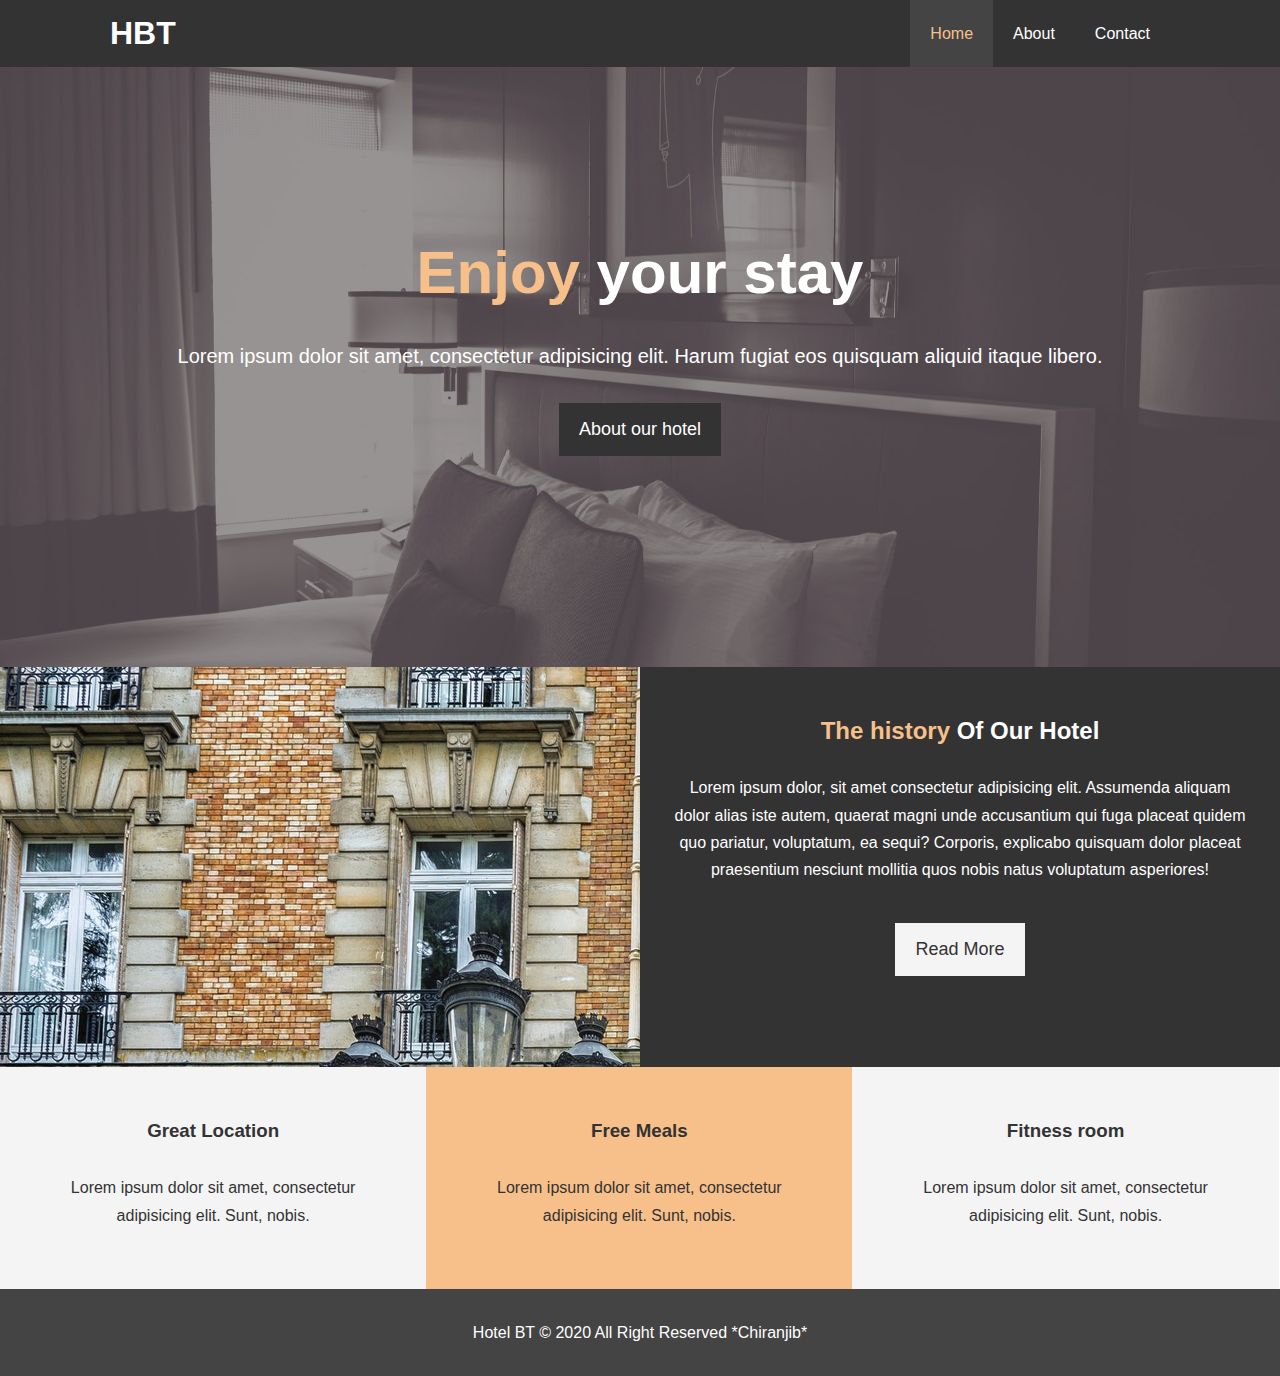
<file: index.html>
<!DOCTYPE html>
<html lang="en">
  <head>
    <meta charset="UTF-8">
    <meta name="viewport" content="width=device-width, initial-scale=1.0">
    <meta http-equiv="X-UA-Compatible" content="ie=edge">
    <meta name="description" content="welcome to the only 6 star hotel in the world">
    <meta name="keywords" content="hotel, 6 star, hotel india , bramha temple">
    <link rel="stylesheet" href="https://use.fontawesome.com/releases/v5.6.1/css/all.css" integrity="sha384-gfdkjb5BdAXd+lj+gudLWI+BXq4IuLW5IT+brZEZsLFm++aCMlF1V92rMkPaX4PP" crossorigin="anonymous">
    <link rel="stylesheet" href="css/style.css">
    <title>HOTEL BT | WELCOME</title>
  </head>
  <body>
    <header>
      <nav id="navbar">
        <div class="container">
          <h1 class="logo">
            <a href="index.html">HBT</a>
          </h1>
          <ul>
            <li>
              <a class="current" href="index.html">Home</a>
            </li>
            <li>
              <a href="about.html">About</a>
            </li>
            <li>
              <a href="contact.html">Contact</a>
            </li>
          </ul>
        </div>
      </nav>
      <div id="showcase">
        <div class="container">
          <div class="showcase-content">
            <h1>
              <span class="text-primary">Enjoy</span>
              your stay</h1>
            <p class="lead">Lorem ipsum dolor sit amet, consectetur adipisicing elit. Harum fugiat eos quisquam aliquid itaque libero.</p>
            <a class="btn" href="about.html">About our hotel</a>
          </div>
        </div>
      </div>
    </header>

    <section id="home-info" class="bg-dark">
      <div class="info-img"></div>
      <div class="info-content">
        <h2>
          <span class="text-primary">The history</span>
          Of Our Hotel</h2>
        <p>
          Lorem ipsum dolor, sit amet consectetur adipisicing elit. Assumenda aliquam dolor alias iste autem, quaerat magni unde accusantium qui fuga placeat quidem quo pariatur, voluptatum, ea sequi? Corporis, explicabo quisquam dolor placeat praesentium
          nesciunt mollitia quos nobis natus voluptatum asperiores!</p>
        <a href="about.html" class="btn btn-light">Read More</a>
      </div>
    </section>
    <section id="features">
      <div class="box bg-light">
        <i class="fas fa-hotel fa-3x "></i>
        <h3>Great Location</h3>
        <p>Lorem ipsum dolor sit amet, consectetur adipisicing elit. Sunt, nobis.</p>
      </div>
      <div class="box bg-primary">
        <i class="fas fa-utensils fa-3x"></i>
        <h3>Free Meals</h3>
        <p>Lorem ipsum dolor sit amet, consectetur adipisicing elit. Sunt, nobis.</p>
      </div>
      <div class="box bg-light">
        <i class="fas fa-dumbbell fa-3x"></i>
        <h3>Fitness room</h3>
        <p>Lorem ipsum dolor sit amet, consectetur adipisicing elit. Sunt, nobis.</p>
      </div>
    </section>
    <div class="clr"></div>
    <footer id="main-footer">
      <p>Hotel BT &copy; 2020 All Right Reserved *Chiranjib*
      </p>

    </footer>
  </body>
</html>
</file>
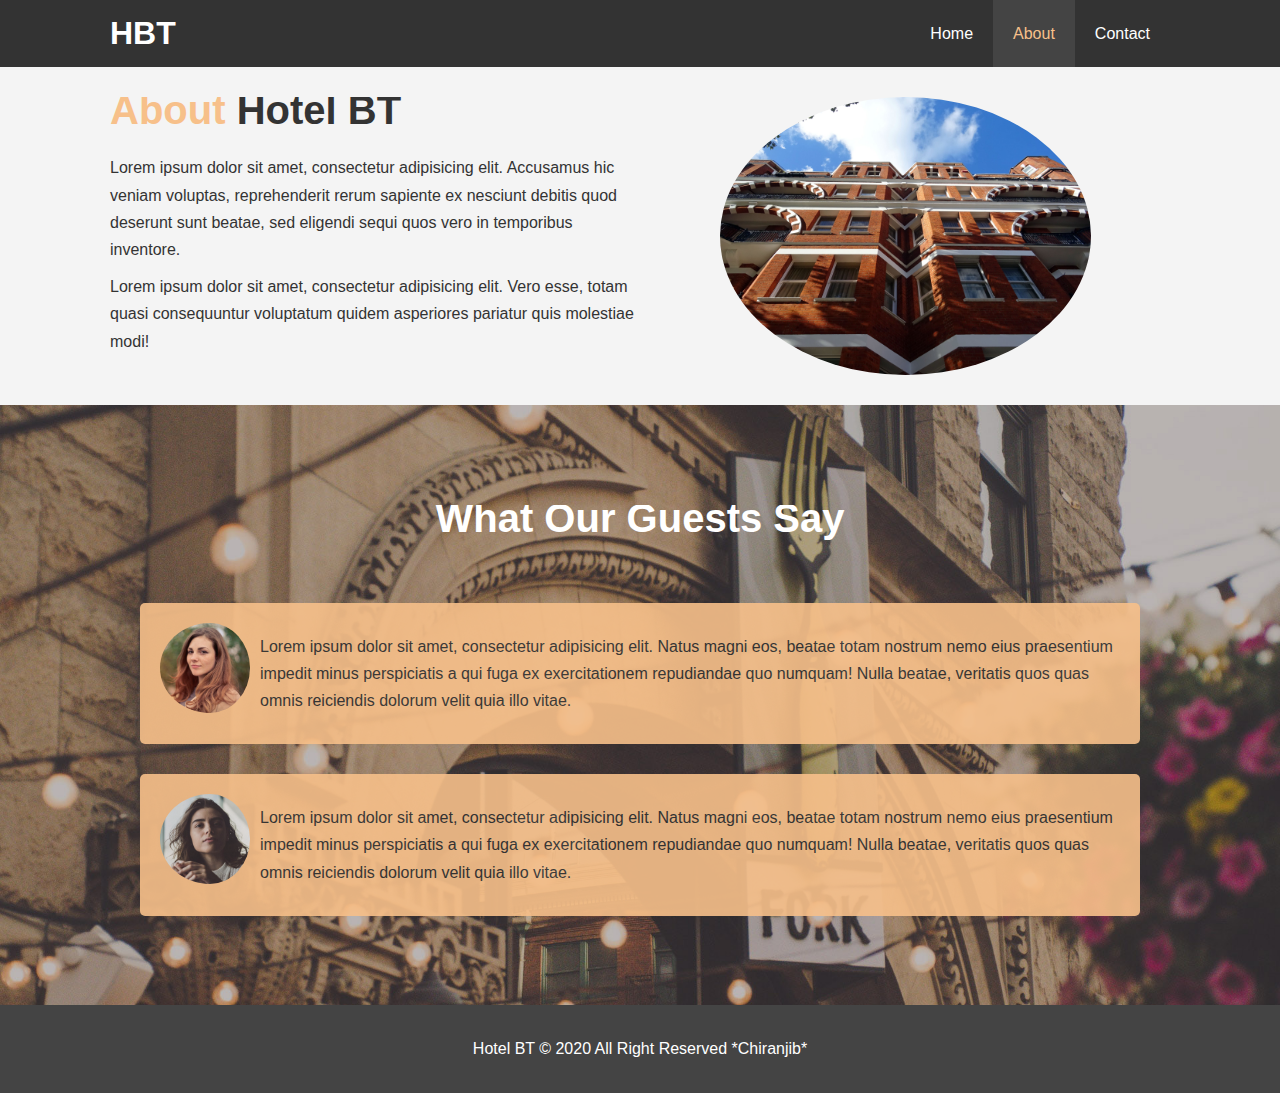
<file: about.html>
<!DOCTYPE html>
<html lang="en">
  <head>
    <meta charset="UTF-8">
    <meta name="viewport" content="width=device-width, initial-scale=1.0">
    <meta http-equiv="X-UA-Compatible" content="ie=edge">
    <meta name="description" content="welcome to the only 6 star hotel in the world">
    <meta name="keywords" content="hotel, 6 star, hotel india , bramha temple">
    <link rel="stylesheet" href="css/style.css">
    <title>HOTEL BT | About</title>
  </head>
  <body>
    <header>
      <nav id="navbar">
        <div class="container">
          <h1 class="logo">
            <a href="index.html">HBT</a>
          </h1>
          <ul>
            <li>
              <a href="index.html">Home</a>
            </li>

            <li>
              <a class="current" href="about.html">About</a>
            </li>
            <li>
              <a href="contact.html">Contact</a>
            </li>
          </ul>
        </div>
      </nav>
      <section id="about-info" class="bg-light py-3">
        <div class="container">
          <div class="info-left">
            <h1 class="l-heading">
              <span class="text-primary">About</span>
              Hotel BT</h1>
            <p>Lorem ipsum dolor sit amet, consectetur adipisicing elit. Accusamus hic veniam voluptas, reprehenderit rerum sapiente ex nesciunt debitis quod deserunt sunt beatae, sed eligendi sequi quos vero in temporibus inventore.</p>
            <p>Lorem ipsum dolor sit amet, consectetur adipisicing elit. Vero esse, totam quasi consequuntur voluptatum quidem asperiores pariatur quis molestiae modi!</p>
          </div>
          <div class="info-right">
            <img src="./img/photo-2.jpg" alt="hotel">
          </div>
        </div>
      </section>

      <div class="clr"></div>

      <section id="testimonials" class="py-3">
        <div class="container">
          <h2 class="l-heading">
            What Our Guests Say</h2>
          <div class="testimonial bg-primary">
            <img src="./img/person-1.jpg" alt="nandu">
            <p>Lorem ipsum dolor sit amet, consectetur adipisicing elit. Natus magni eos, beatae totam nostrum nemo eius praesentium impedit minus perspiciatis a qui fuga ex exercitationem repudiandae quo numquam! Nulla beatae, veritatis quos quas omnis
              reiciendis dolorum velit quia illo vitae.</p>
          </div>
          <div class="testimonial bg-primary">
            <img src="./img/person-2.jpg" alt="nanda">
            <p>Lorem ipsum dolor sit amet, consectetur adipisicing elit. Natus magni eos, beatae totam nostrum nemo eius praesentium impedit minus perspiciatis a qui fuga ex exercitationem repudiandae quo numquam! Nulla beatae, veritatis quos quas omnis
              reiciendis dolorum velit quia illo vitae.</p>
          </div>
        </div>
      </section>
      <footer id="main-footer">
        <p>Hotel BT &copy; 2020 All Right Reserved *Chiranjib*
        </p>
      </footer>
    </body>
  </html>
</file>
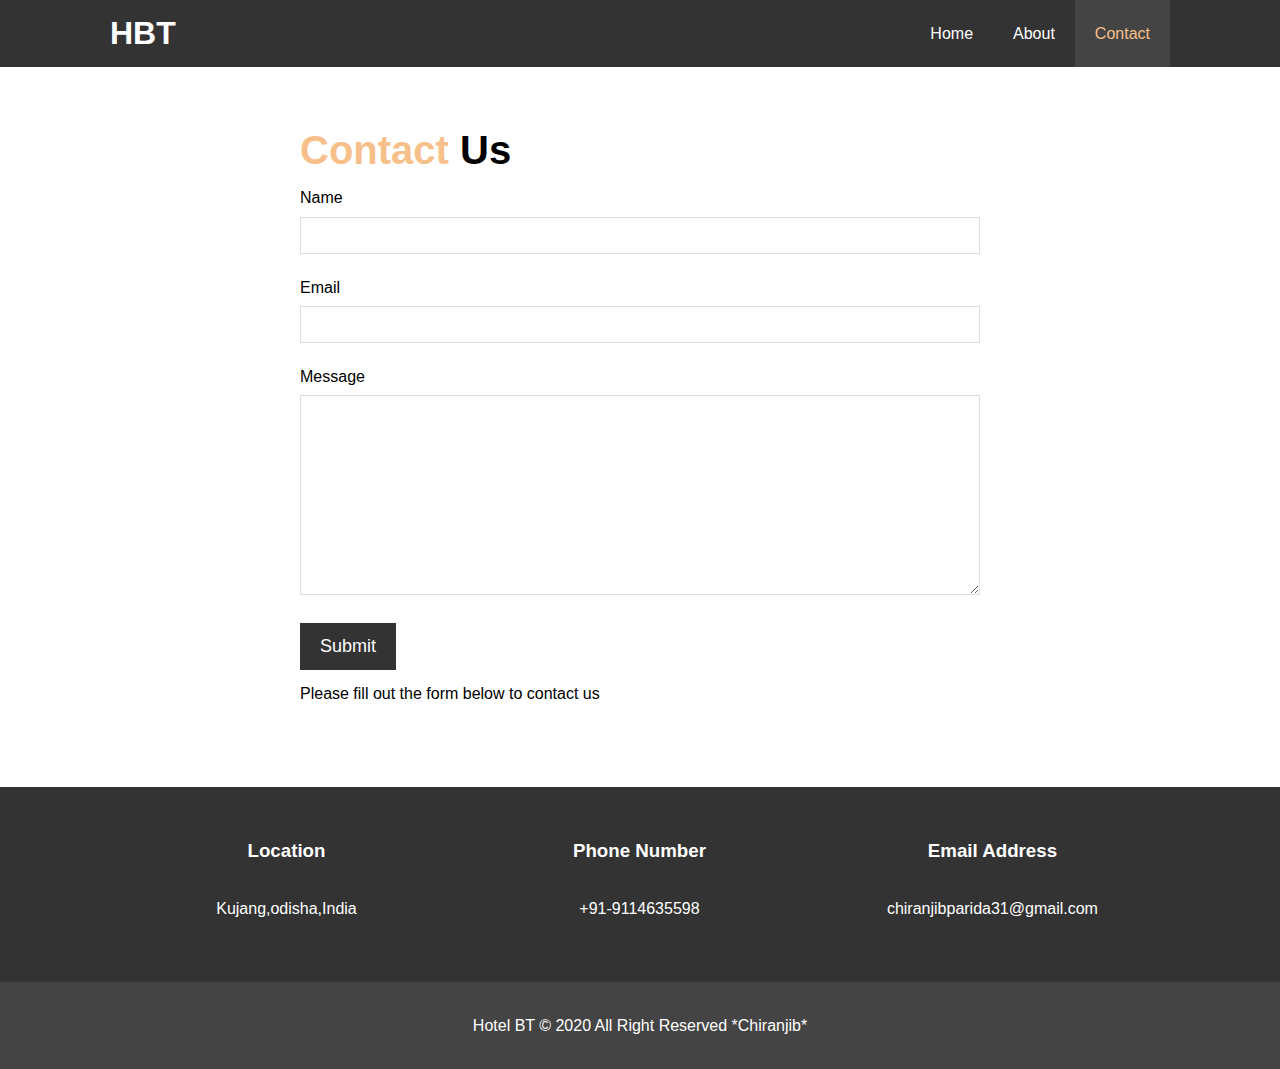
<file: contact.html>
<!DOCTYPE html>
<html lang="en">
  <head>
    <meta charset="UTF-8">
    <meta name="viewport" content="width=device-width, initial-scale=1.0">
    <meta http-equiv="X-UA-Compatible" content="ie=edge">
    <meta name="description" content="welcome to the only 6 star hotel in the world">
    <meta name="keywords" content="hotel, 6 star, hotel india , bramha temple">
    <link rel="stylesheet" href="https://use.fontawesome.com/releases/v5.6.1/css/all.css" integrity="sha384-gfdkjb5BdAXd+lj+gudLWI+BXq4IuLW5IT+brZEZsLFm++aCMlF1V92rMkPaX4PP" crossorigin="anonymous">
    <link rel="stylesheet" href="css/style.css">
    <title>HOTEL BT | Contact</title>
  </head>
  <body>
    <header>
      <nav id="navbar">
        <div class="container">
          <h1 class="logo">
            <a href="index.html">HBT</a>
          </h1>
          <ul>
            <li>
              <a href="index.html">Home</a>
            </li>
            <li>
              <a href="about.html">About</a>
            </li>
            <li>
              <a class="current" href="contact.html">Contact</a>
            </li>
          </ul>
        </div>
      </nav>
    </header>
    <section id="contact-form" class="py-3">
      <h1 class="l-heading">
        <span class="text-primary">Contact</span>
        Us</h1>
      <form class="" action="mailto: ciranjibparida31@gmail.com" method="post">
        <div class="form-group">
          <label for="name">Name</label>
          <input type="text" name="name">
        </div>
        <div class="form-group">
          <label for="email">Email</label>
          <input type="email" name="email">
        </div>
        <div class="form-group">
          <label for="message">Message</label>
          <textarea name="message" id="message"></textarea>
        </div>
        <button type="submit" class="btn" name="button">
          Submit
        </button>

      </form>
      <p>Please fill out the form below to contact us</p>
    </section>

    <section id="contact-info" class="bg-dark">
      <div class="container">
        <div class="box">
          <i class="fas fa-hotel fa-3x"></i>
          <h3>Location</h3>
          <p>Kujang,odisha,India</p>
        </div>
        <div class="box">
          <i class="fas fa-phone fa-3x"></i>
          <h3>Phone Number</h3>
          <p>+91-9114635598</p>
        </div>
        <div class="box">
          <i class="fas fa-envelope fa-3x"></i>
          <h3>Email Address</h3>
          <p>chiranjibparida31@gmail.com</p>
        </div>
      </div>
    </section>

    <footer id="main-footer">
      <p>Hotel BT &copy; 2020 All Right Reserved *Chiranjib*
      </p>
    </footer>
  </body>
</html>
</file>
<file: css/style.css>
/* css resret */
*{
  margin: 0;
  padding: 0;
  box-sizing: border-box;
}
/* utility class  */
.container{
  margin: auto;
  max-width: 1100px;
  overflow: auto;
  padding: 0 20px;
}
.text-primary{
  color: #f7c08a;
}
.lead{
  font-size: 20px;
}
.btn{
  display: inline-block;
  font-size: 18px;
  color: #fff;
  background-color: #333;
  padding: 13px 20px;
  border: none;
  cursor: pointer;
}
.btn:hover{
  background: #f7c08a;
  color: #333;
}
.btn-light{
  background: #f4f4f4;
  color: #333;
}
.bg-dark{
  background: #333;
  color: #fff;
}

.bg-light {
  background: #f4f4f4;
  color: #333;
}

.bg-primary {
  background: #f7c08a;
  color: #333;
}
.clr{
  clear: both;
}
.l-heading{
  font-size: 40px;
}
/* padding */

.py-1{
  padding: 10px 0;

}
.py-2{
  padding: 20px 0;

}
.py-3{
  padding: 30px 0;

}
/* main styling */
html,body{
  font-family: 'segoe UI', Tohoma, Geneva ,Verdana ,sans-serif;
  line-height: 1.7em;
}
a{
  color: #333;
  text-decoration: none;
}

h1,h2,h3{
  padding-bottom: 20px;
}

p{
  margin: 10px 0;
}
/* Navbar */
#navbar{
  background: #333;
  color: #fff;
  overflow: auto;
}

#navbar a{
  color: #fff;
}
#navbar h1{
  float: left;
  padding-top: 20px;
}
#navbar ul{
  list-style: none;
  float: right;
}
#navbar ul li{
  float: left;
}
#navbar ul li a{
  display: block;
  padding: 20px;
  text-align: center;
}
#navbar li a:hover,
#navbar ul li a.current{
  background: #444;
  color: #f7c08a;
}
/* shocase */
#showcase{
  background-image:url('../img/showcase.jpg') ;
  background-repeat: no-repeat;
background-position: center;
background-position: center;
  background-size: cover;
  height: 600px;
}
#showcase .showcase-content{
  color: #fff;
  text-align: center;
  padding-top: 170px;
}
#showcase .showcase-content h1{
  font-size: 60px;
  line-height: 1.2em;
}
#showcase .showcase-content p{
  padding-bottom: 20px;
  line-height: 1.7em;
}
/* home info */
#home-info{
  height: 400px;

}
#home-info .info-img{
  float: left;
  width: 50%;
  background: url('../img/photo-1.jpg');
  background-repeat: no-repeat;
  min-height: 100%;
}
#home-info .info-content{
  float: right;
  width: 50%;
  height: 100%;
  text-align: center;
  padding: 50px 30px;
  overflow: hidden;
}
#home-info .info-content p{
  padding-bottom: 30px;
}
/* features */
.box{
  float: left;
  width: 33.3%;
  padding: 50px;
  text-align: center;
}
.box i{
  margin-bottom: 10px;
}
/* about info */
#about-info .info-right{
  float: right;
  width: 50%;
  min-height: 100%;
}
#about-info .info-right img{
display: block;
margin: auto;
  width: 70%;
  border-radius: 50%;
}
#about-info .info-left{
  float: left;
  width: 50%;
  min-height: 100%;
}

/* testimonials */
#testimonials{
  height: 600px;
  background: url('../img/test-bg.jpg');
  background-repeat: no-repeat;
  background-size: cover;
  background-position: center;
  background-position: center;
  padding-top:100px;

}
#testimonials .testimonial img{
  width: 100px;
  float:left;
  border-radius: 50%;
  padding-right: 10px;
}
.testimonial{
  overflow: auto;
  padding: 20px;
  margin:30px;
  border-radius: 5px;
  opacity: 0.9;

}
#testimonials h2{
  color: #fff;
  text-align: center;
  padding-bottom: 40px;
}

/* contact form */
#contact-form .form-group{
  margin-bottom: 20px;

}

#contact-form label{
  display: block;
  margin-bottom: 5px;
}

#contact-form input, #contact-form textarea{
  width: 100%;
  padding: 10px;

  border: 1px #ddd solid;
}
#contact-form textarea{
  height: 200px;
}
#contact-form input:focus,#contact-form textarea:focus{
  outline: none;
  border-color: #f7c08a;
}
#contact-form{
  margin: 40px 300px;
}

/* footer */
#main-footer{
  text-align: center;
  background: #444;
  color: #fff;
  padding: 20px;
}
</file>
